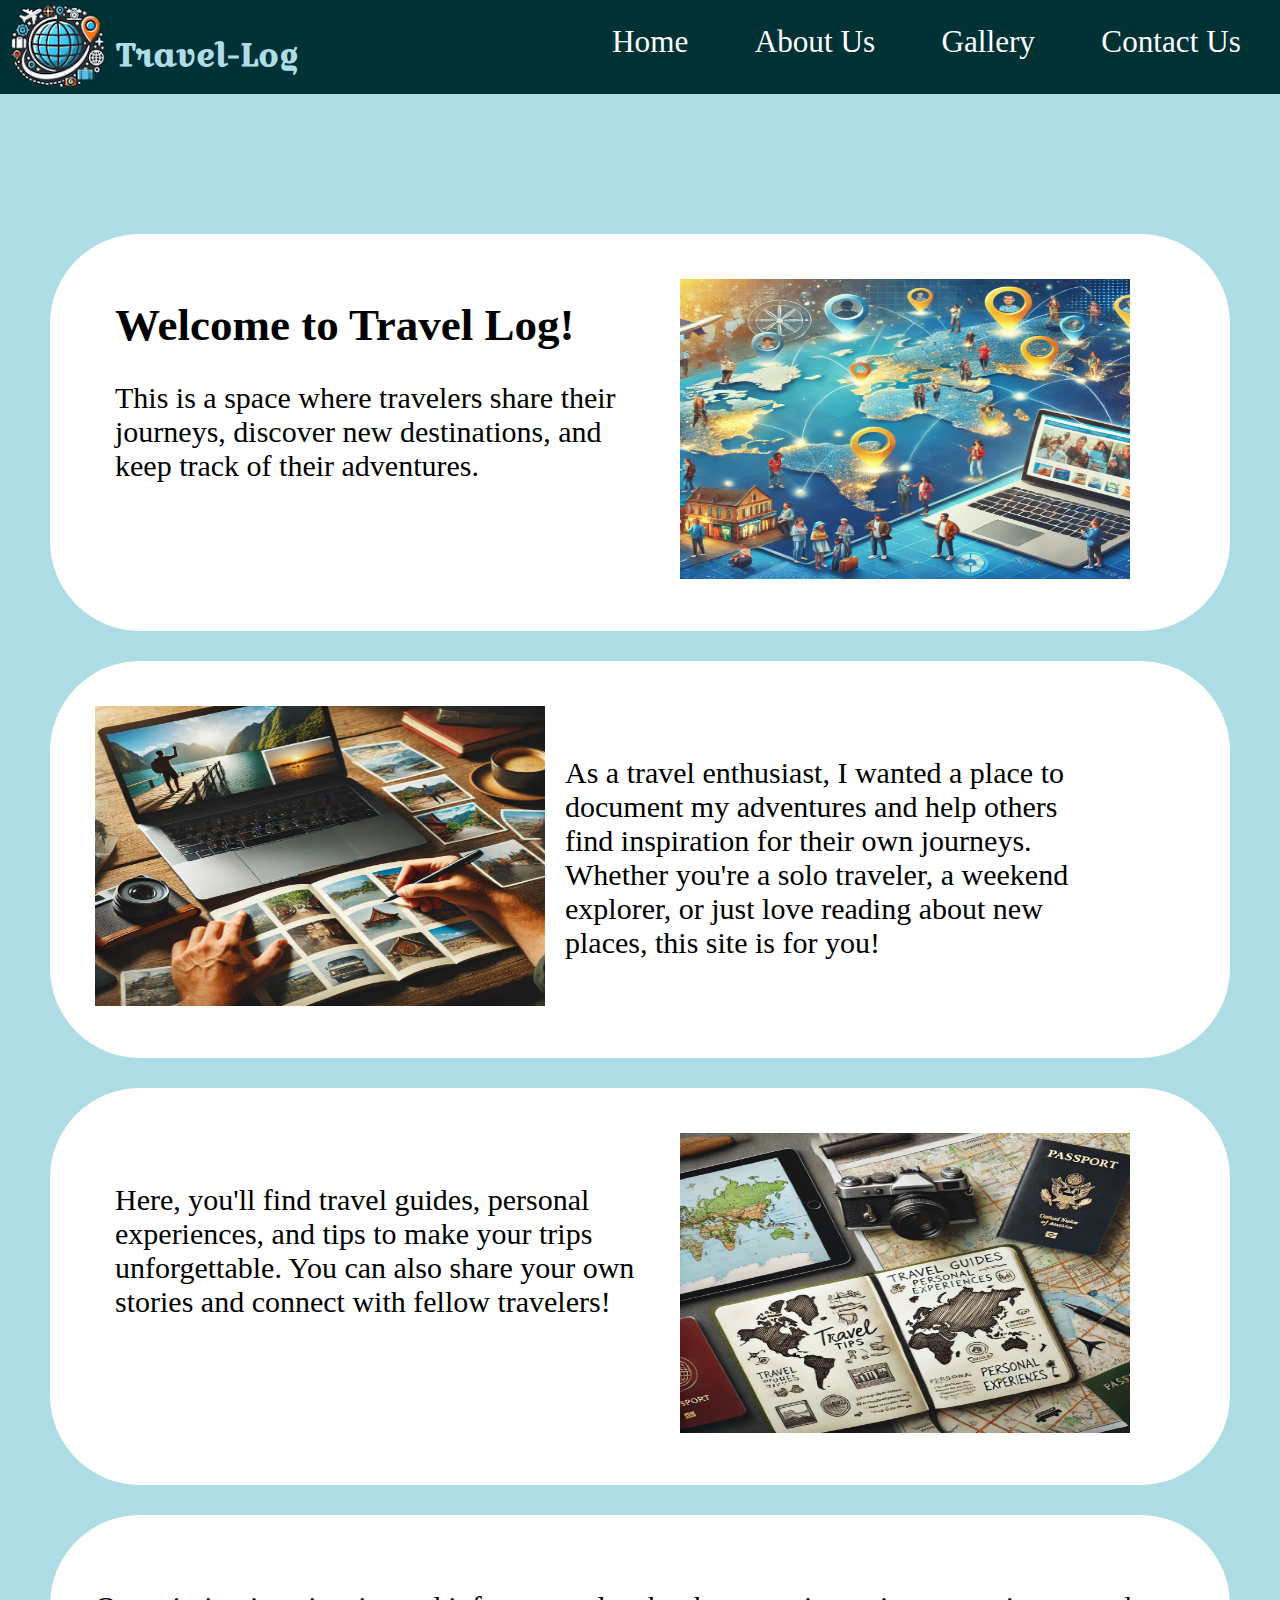
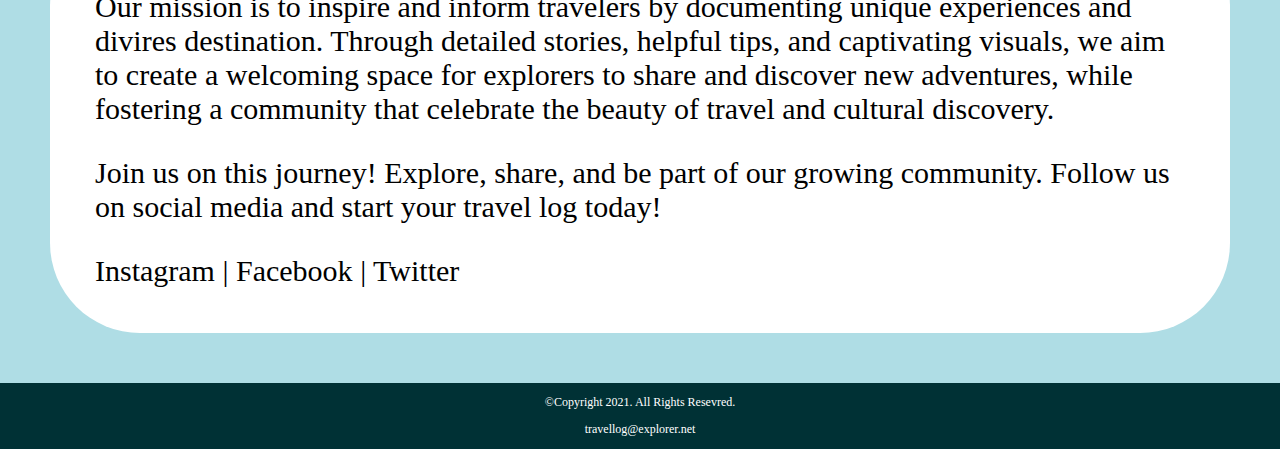
<file: about.html>
<!DOCTYPE html>
<!-- 
	This website template was created by: Alexie Dimasaca 
	Date edited: 03/07/2025
-->
<html lang="en">
<head>
	<title>Travel Log</title>
	<meta charset="utf-8">
	<meta name="viewport" content="width=device-width,initial-scale=1">
	<link rel="stylesheet" href="css/styles.css">
	<link href="https://fonts.googleapis.com/css2?family=Croissant+One&family=PT+Sans:ital,wght@0,400;0,700;1,400;1,700&display=swap" rel="stylesheet">
</head>
<body>

	<div id="container">
		

			<!-- Use the header area for the website name or logo -->
		<header>

			
				<div class="web-logo">
						<a href="index.html"><img src="images/travel-log-logo1.png" alt="Travel log logo" ></a> 
					</div>
					<div class="web-name">
						<h1> Travel-Log</h1>
					</div>

		</header>

		<!-- Use the nav area to add hyperlinks to other website -->

			<nav class="mobile" >
				<ul><li><a href="index.html"><img src="images/home-icon.png" alt="Home"></a></li>
					<li><a href="about.html"><img src="images/about-us-icon.png" alt="ABout US"></a></li>
					<li><a href="gallery.html"><img src="images/gallery-icon.png" alt="Gallery"></a></li>
					<li><a href="contact.html"><img src="images/contact-us-icon.png" alt="Contact US"></a></li>
				</ul>

			</nav>




		<nav class="tablet-desktop">
			<ul><li><a href="index.html">Home </a></li>
				<li><a href="about.html">About Us</a> </li>

				<li><a href="gallery.html">Gallery</a> </li>

				<li><a href="contact.html">Contact Us</a></li></ul>

		</nav>


		

		

		<!-- Use the main area to add the main conponent of the webpage -->
		<main>
			<div class="tablet-desktop about-container">
					<div class="paragraph-container">
						<div class="text-box-about">
							<h2>Welcome to Travel Log!</h2>
							<p>This is a space where travelers share their journeys, discover new destinations, and keep track of their adventures.</p>
						</div>
						<div><img src="images/world-connection.png" alt="world map"></div>
						
					</div>

					<div class="paragraph-container">
						<div><img src="images/laptop-travel.png" alt="Laptop travel booking"></div>
						<div class="text-box-about"><p>As a travel enthusiast, I wanted a place to document my adventures and help others find inspiration for their own journeys. Whether you're a solo traveler, a weekend explorer, or just love reading about new places, this site is for you!</p></div>
						
					</div>

					<div class="paragraph-container">
						<div class="text-box-about"><p>Here, you'll find travel guides, personal experiences, and tips to make your trips unforgettable. You can also share your own stories and connect with fellow travelers!</p></div>
						<div><img src="images/book-travel.png" alt="book for tips"></div>
						
					</div>

					<div class="paragraph-container">
						<div></div>
						<div>
							<p>Our mission is to inspire and inform travelers by documenting unique experiences and divires destination. Through detailed stories, helpful tips, and captivating visuals, we aim to create a welcoming space for explorers to share and discover new adventures, while fostering a community that celebrate the beauty of travel and cultural discovery.</p>

							<p>Join us on this journey! Explore, share, and be part of our growing community. Follow us on social media and start your travel log today!</p>

							<a href="https://instagram.com/travelblog" target="_blank">Instagram</a> | 
							<a href="https://facebook.com/travelblog" target="_blank">Facebook</a> | 
							<a href="https://twitter.com/travelblog" target="_blank">Twitter</a>
				

						</div>
						
					</div>

						
					
				
			</div>




			<!-- main content for Mobile viewport -->

			<div class="mobile mobile-about">
					<div class="paragraph-container">
						<div class="text-box-about">
							<h2>Welcome to Travel Log!</h2>
							<p>This is a space where travelers share their journeys, discover new destinations, and keep track of their adventures.</p>
						</div>
						
						
					</div>

					<div class="paragraph-container">
					
						<div class="text-box-about"><p>As a travel enthusiast, I wanted a place to document my adventures and help others find inspiration for their own journeys. Whether you're a solo traveler, a weekend explorer, or just love reading about new places, this site is for you!</p></div>
						
					</div>

					<div class="paragraph-container">
						<div class="text-box-about"><p>Here, you'll find travel guides, personal experiences, and tips to make your trips unforgettable. You can also share your own stories and connect with fellow travelers!</p></div>
						
						
					</div>

					<div class="paragraph-container">
						<div></div>
						<div>
							<p>Our mission is to inspire and inform travelers by documenting unique experiences and divires destination. Through detailed stories, helpful tips, and captivating visuals, we aim to create a welcoming space for explorers to share and discover new adventures, while fostering a community that celebrate the beauty of travel and cultural discovery.</p>

							<p>Join us on this journey! Explore, share, and be part of our growing community. Follow us on social media and start your travel log today!</p>

							<a href="https://instagram.com/travelblog" target="_blank">Instagram</a> | 
							<a href="https://facebook.com/travelblog" target="_blank">Facebook</a> | 
							<a href="https://twitter.com/travelblog" target="_blank">Twitter</a>
				

						</div>
						
					</div>

						
					
				
			</div>

		</main>

		<!-- Use the footer area to add webpage footer content -->
		<footer>
				<p>&copy;Copyright 2021. All Rights Resevred.</p>
				<p><a href="mailto:travellog@explorer.net">travellog@explorer.net</a></p>

		</footer>

	</div>
	
</body>
</html>
</file>
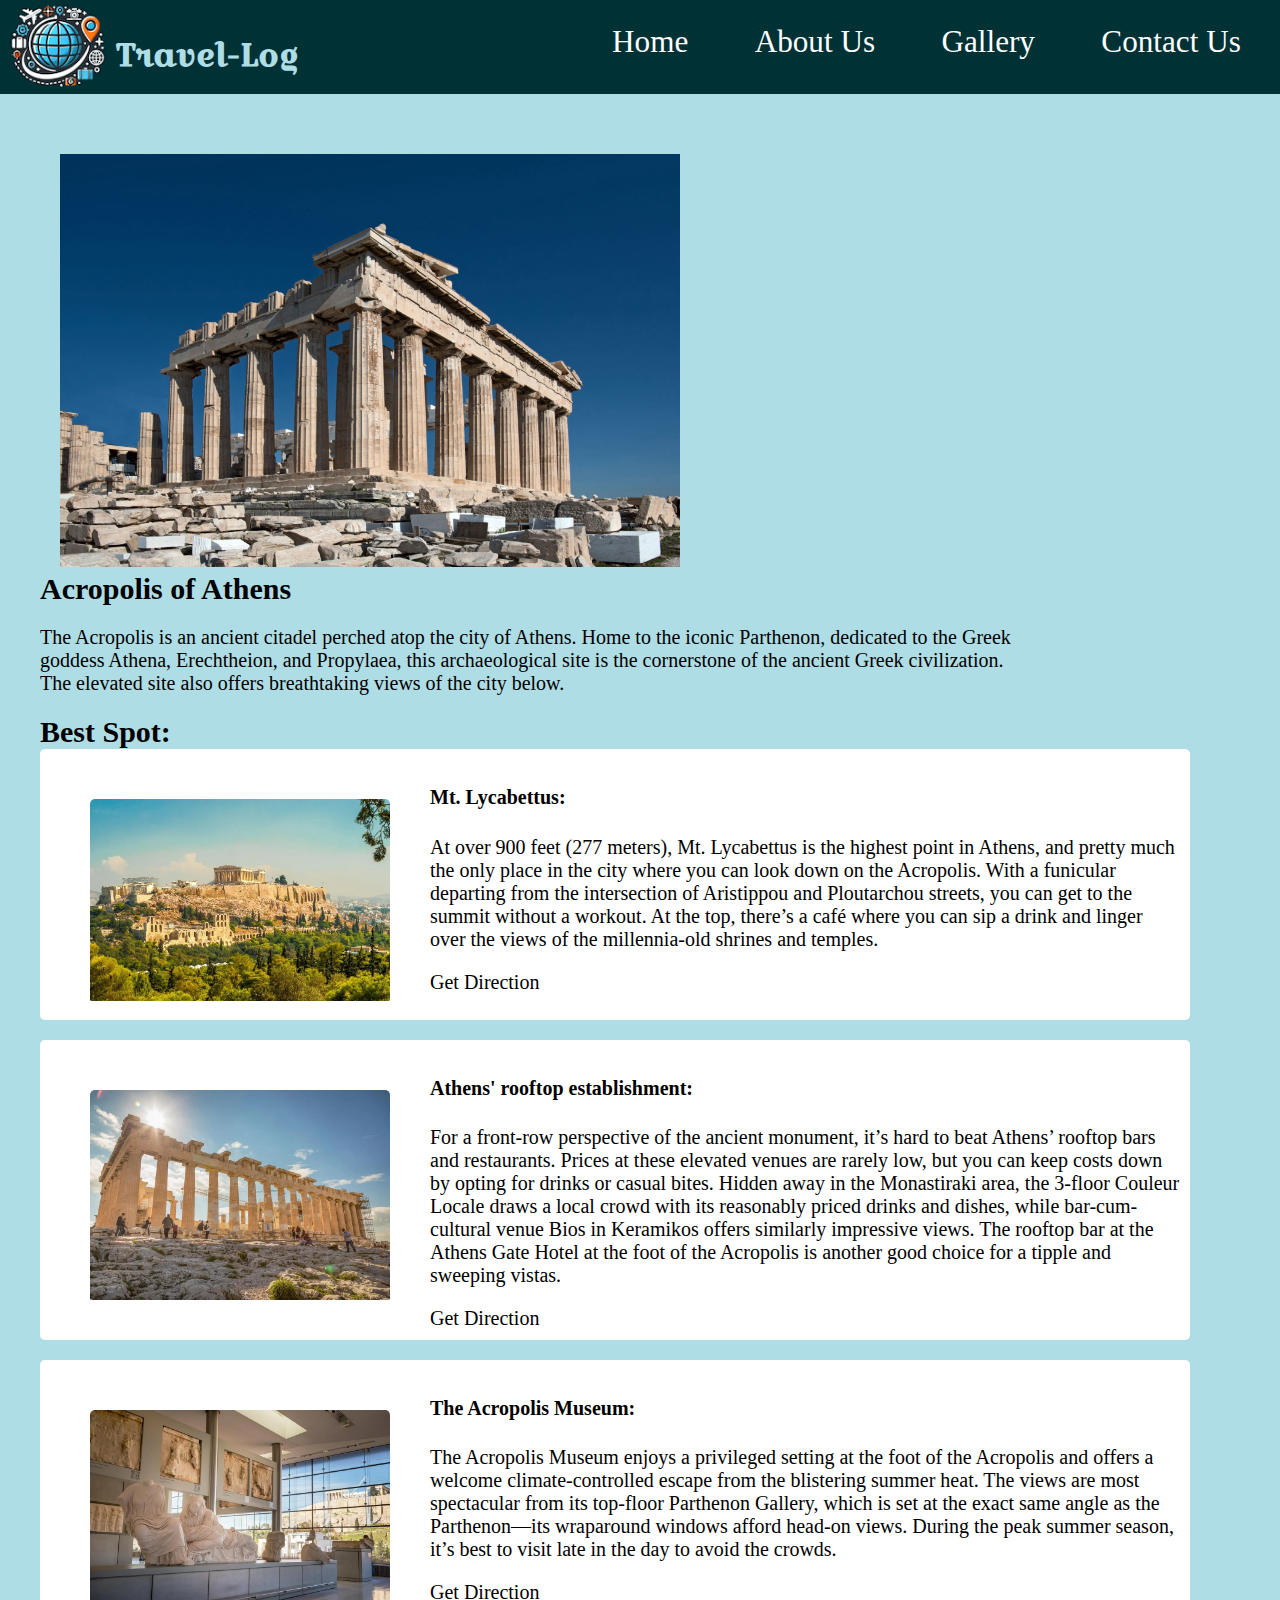
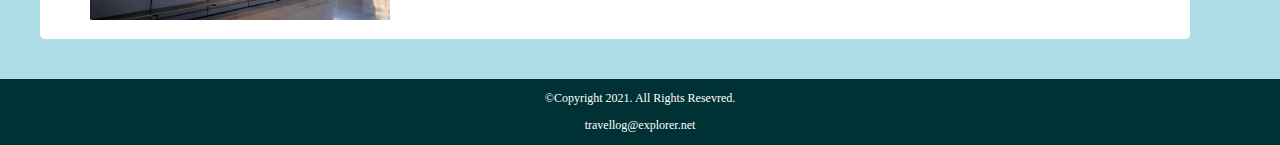
<file: acropolis-of-athens.html>
<!DOCTYPE html>
<!-- 
	This website template was created by: Alexie Dimasaca 
	Date edited: 03/07/2025
-->
<html lang="en">
<head>
	<title>Travel Log</title>
	<meta charset="utf-8">
	<meta name="viewport" content="width=device-width,initial-scale=1">
	<link rel="stylesheet" href="css/styles.css">
	<link href="https://fonts.googleapis.com/css2?family=Croissant+One&family=PT+Sans:ital,wght@0,400;0,700;1,400;1,700&display=swap" rel="stylesheet">
</head>
<body>

	

	<div id="container">

		
			<!-- Use the header area for the website name or logo -->

			<header>

				<div class="web-logo">
						<a href="index.html"><img src="images/travel-log-logo1.png" alt="Travel log logo" ></a> 
					</div>
					<div class="web-name">
						<h1> Travel-Log</h1>
					</div>

			</header>

			<!-- Use the nav area to add hyperlinks to other website -->
			<nav class="mobile" >
				<ul><li><a href="index.html"><img src="images/home-icon.png" alt="Home"></a></li>
					<li><a href="about.html"><img src="images/about-us-icon.png" alt="ABout US"></a></li>
					<li><a href="gallery.html"><img src="images/gallery-icon.png" alt="Gallery"></a></li>
					<li><a href="contact.html"><img src="images/contact-us-icon.png" alt="Contact US"></a></li>
				</ul>

			</nav>




			<nav class="tablet-desktop">
				<ul><li><a href="index.html">Home </a></li>
					<li><a href="about.html">About Us</a> </li>
					<li><a href="gallery.html">Gallery</a> </li>
					<li><a href="contact.html">Contact Us</a></li>
				</ul>

			</nav>
			


		<!-- Use the main area to add the main conponent of the webpage -->
		<main>


			<article>
				<img src="images/acropolis-of-athens.png" alt="Acropolis of Athens">
				<div id="article-format">
					<div class="article-description">
						<h2>Acropolis of Athens</h2>
						<p>The Acropolis is an ancient citadel perched atop the city of Athens. Home to the iconic Parthenon, dedicated to the Greek goddess Athena, Erechtheion, and Propylaea, this archaeological site is the cornerstone of the ancient Greek civilization. The elevated site also offers breathtaking views of the city below.</p>
						<h2> Best Spot:</h2>
					</div>	
					


					<div class="list-container">
						<div class="image-box">
							<img src="images/mt-lycabettus.png" alt="Mt. Lycabettus" >
						</div>
						<div class="text-box">
							<h4>Mt. Lycabettus:</h4>
							<p>At over 900 feet (277 meters), Mt. Lycabettus is the highest point in Athens, and pretty much the only place in the city where you can look down on the Acropolis. With a funicular departing from the intersection of Aristippou and Ploutarchou streets, you can get to the summit without a workout. At the top, there’s a café where you can sip a drink and linger over the views of the millennia-old shrines and temples.</p>

							<a href="https://maps.app.goo.gl/Wij5V96GNR6JKhBS8">Get Direction</a>
						</div>

					</div>
					<div class="list-container">
						<div class="image-box">
							<img src="images/athens-rooftop-establishment.png" alt="Athens' rooftop establishment" >
						</div>
						<div class="text-box">
							<h4>Athens' rooftop establishment:</h4>
							<p>For a front-row perspective of the ancient monument, it’s hard to beat Athens’ rooftop bars and restaurants. Prices at these elevated venues are rarely low, but you can keep costs down by opting for drinks or casual bites. Hidden away in the Monastiraki area, the 3-floor Couleur Locale draws a local crowd with its reasonably priced drinks and dishes, while bar-cum-cultural venue Bios in Keramikos offers similarly impressive views. The rooftop bar at the Athens Gate Hotel at the foot of the Acropolis is another good choice for a tipple and sweeping vistas.</p>
							

							<a href="https://maps.app.goo.gl/WuPuKYL8t7mjF2Jj8">Get Direction</a>
						</div>
					</div>
					<div class="list-container">
						<div class="image-box">
							<img src="images/acropolis-museum.png" alt="The Acropolis Museum" >
						</div>
						<div class="text-box">
							<h4>The Acropolis Museum:</h4>
							<p>The Acropolis Museum enjoys a privileged setting at the foot of the Acropolis and offers a welcome climate-controlled escape from the blistering summer heat. The views are most spectacular from its top-floor Parthenon Gallery, which is set at the exact same angle as the Parthenon—its wraparound windows afford head-on views. During the peak summer season, it’s best to visit late in the day to avoid the crowds.</p>
							
							<a href="https://maps.app.goo.gl/8tqtHGSKFBdhHuBXA">Get Direction</a>
						</div>
					</div>
				</div>
				
				
				
			</article>
			




			

		</main>

	</div>

		<!-- Use the footer area to add webpage footer content -->
		<footer>
				<p>&copy;Copyright 2021. All Rights Resevred.</p>
				<p><a href="mailto:travellog@explorer.net">travellog@explorer.net</a></p>
		</footer>

	
	
</body>
</html>
</file>
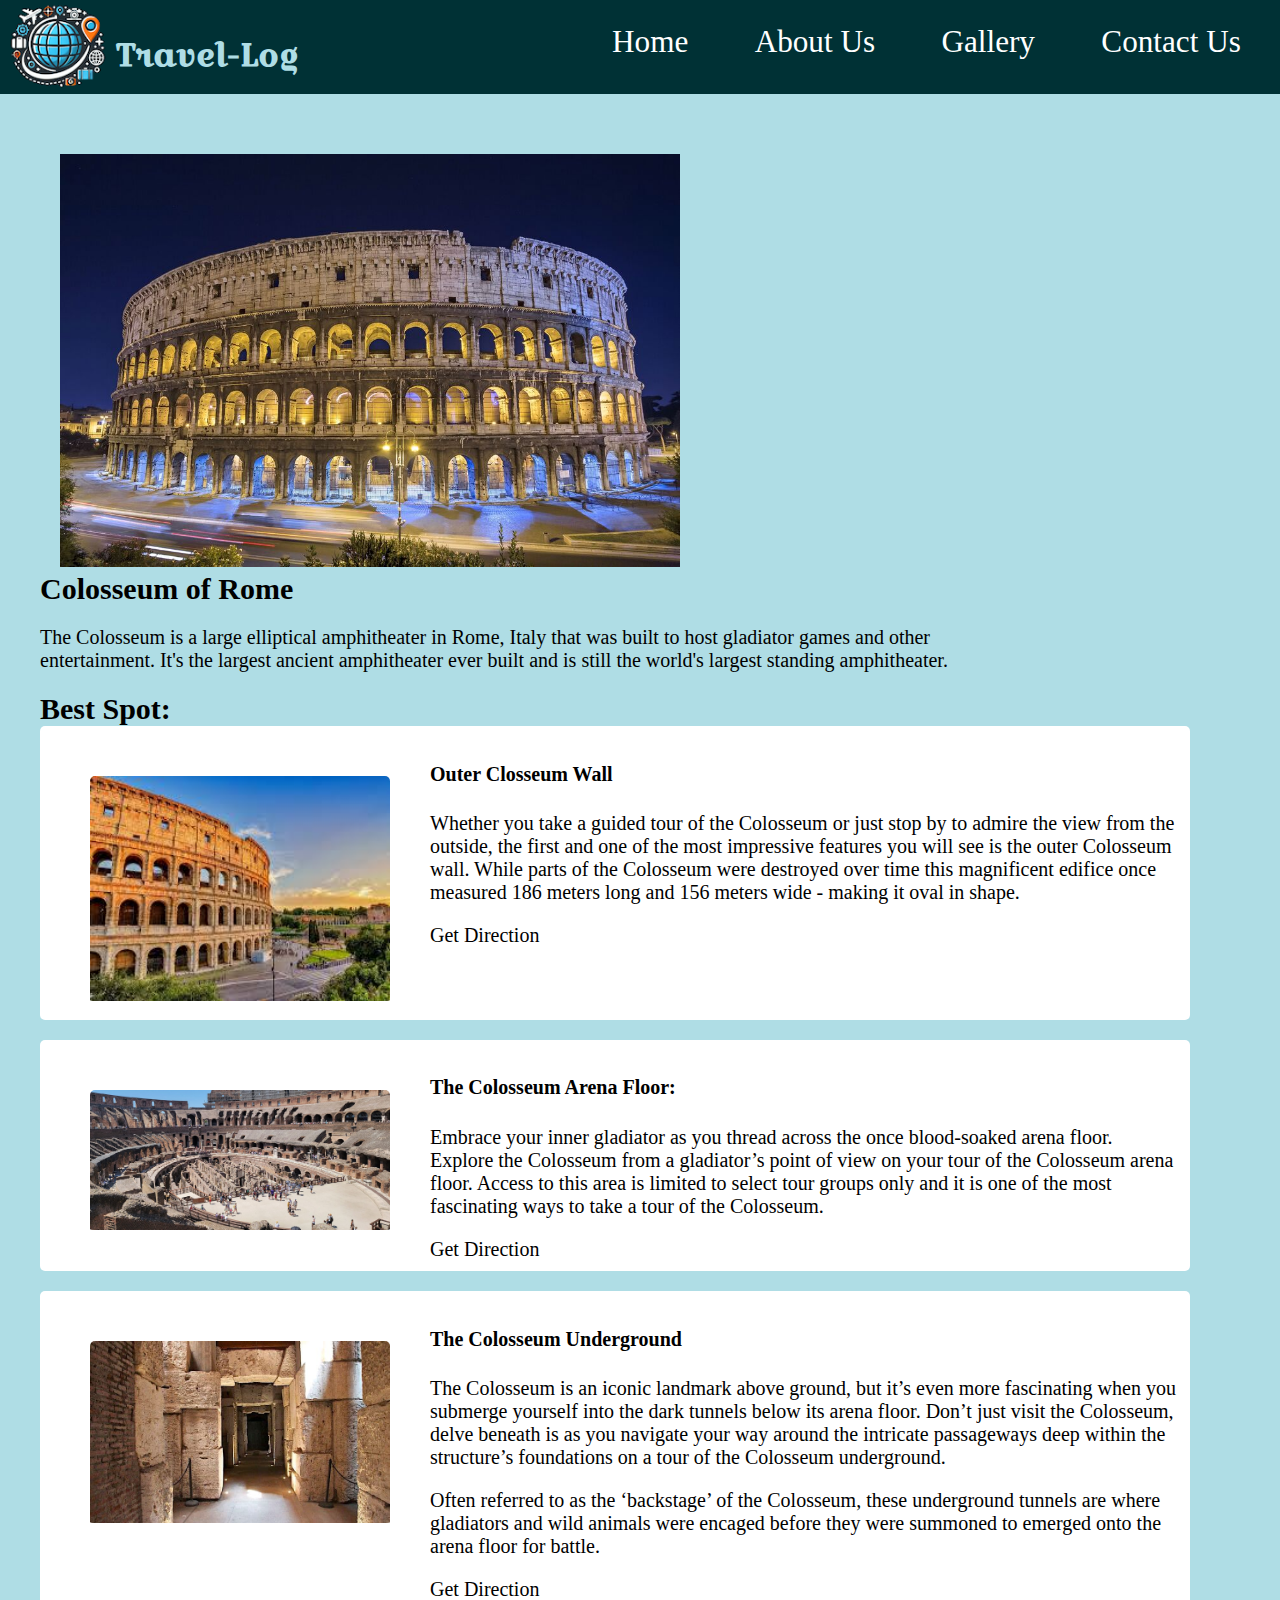
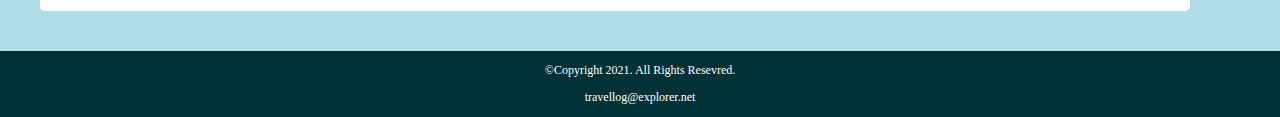
<file: colosseum-of-rome.html>
<!DOCTYPE html>
<!-- 
	This website template was created by: Alexie Dimasaca 
	Date edited: 03/07/2025
-->
<html lang="en">
<head>
	<title>Travel Log</title>
	<meta charset="utf-8">
	<meta name="viewport" content="width=device-width,initial-scale=1">
	<link rel="stylesheet" href="css/styles.css">
	<link href="https://fonts.googleapis.com/css2?family=Croissant+One&family=PT+Sans:ital,wght@0,400;0,700;1,400;1,700&display=swap" rel="stylesheet">
</head>
<body>

	

	<div id="container">

		
			<!-- Use the header area for the website name or logo -->

			<header>

				
					<div class="web-logo">
							<a href="index.html"><img src="images/travel-log-logo1.png" alt="Travel log logo" ></a> 
						</div>
						<div class="web-name">
							<h1> Travel-Log</h1>
						</div>

			</header>

			<!-- Use the nav area to add hyperlinks to other website -->
			<nav class="mobile" >
				<ul><li><a href="index.html"><img src="images/home-icon.png" alt="Home"></a></li>
					<li><a href="about.html"><img src="images/about-us-icon.png" alt="ABout US"></a></li>
					<li><a href="gallery.html"><img src="images/gallery-icon.png" alt="Gallery"></a></li>
					<li><a href="contact.html"><img src="images/contact-us-icon.png" alt="Contact US"></a></li>
				</ul>

			</nav>




			<nav class="tablet-desktop">
				<ul><li><a href="index.html">Home </a></li>
					<li><a href="about.html">About Us</a> </li>
					<li><a href="gallery.html">Gallery</a> </li>
					<li><a href="contact.html">Contact Us</a></li>
				</ul>

			</nav>
			
		


		<!-- Use the main area to add the main conponent of the webpage -->
		<main>


			<article>
				<img src="images/colosseum-rome.png" alt="Colosseum of rome">
				<div id="article-format">
					<div class="article-description">
						<h2>Colosseum of Rome</h2>
						<p>The Colosseum is a large elliptical amphitheater in Rome, Italy that was built to host gladiator games and other entertainment. It's the largest ancient amphitheater ever built and is still the world's largest standing amphitheater.  </p>
						<h2> Best Spot:</h2>
					</div>	
					


					<div class="list-container">
						<div class="image-box">
							<img src="images/outer-colosseum-wall.png" alt="Outer Colosseum Wall" >
						</div>
						<div class="text-box">
							<h4>Outer Closseum Wall</h4>
							<p>Whether you take a guided tour of the Colosseum or just stop by to admire the view from the outside, the first and one of the most impressive features you will see is the outer Colosseum wall. While parts of the Colosseum were destroyed over time this magnificent edifice once measured 186 meters long and 156 meters wide - making it oval in shape. </p>

							<a href="https://maps.app.goo.gl/4HQCa4huJqsgBRkg6">Get Direction</a>
						</div>

					</div>
					<div class="list-container">
						<div class="image-box">
							<img src="images/Colosseum-arena-floor.png" alt="THe Colosseum Arena Floor" >
						</div>
						<div class="text-box">
							<h4>The Colosseum Arena Floor:</h4>
							<p>Embrace your inner gladiator as you thread across the once blood-soaked arena floor. Explore the Colosseum from a gladiator’s point of view on your tour of the Colosseum arena floor. Access to this area is limited to select tour groups only and it is one of the most fascinating ways to take a tour of the Colosseum.</p>
							

							<a href="https://maps.app.goo.gl/4HQCa4huJqsgBRkg6">Get Direction</a>
						</div>
					</div>
					<div class="list-container">
						<div class="image-box">
							<img src="images/colosseum-underground.png" alt="The Colosseum Underground" >
						</div>
						<div class="text-box">
							<h4>The Colosseum Underground</h4>
							<p>The Colosseum is an iconic landmark above ground, but it’s even more fascinating when you submerge yourself into the dark tunnels below its arena floor. Don’t just visit the Colosseum, delve beneath is as you navigate your way around the intricate passageways deep within the structure’s foundations on a tour of the Colosseum underground. </p>
								<p>Often referred to as the ‘backstage’ of the Colosseum, these underground tunnels are where gladiators and wild animals were encaged before they were summoned to emerged onto the arena floor for battle.</p>
							
							<a href="https://maps.app.goo.gl/4HQCa4huJqsgBRkg6">Get Direction</a>
						</div>
					</div>
				</div>
				
				
				
			</article>
			




			

		</main>

	</div>

		<!-- Use the footer area to add webpage footer content -->
		<footer>
				<p>&copy;Copyright 2021. All Rights Resevred.</p>
				<p><a href="mailto:travellog@explorer.net">travellog@explorer.net</a></p>
		</footer>

	
	
</body>
</html>
</file>
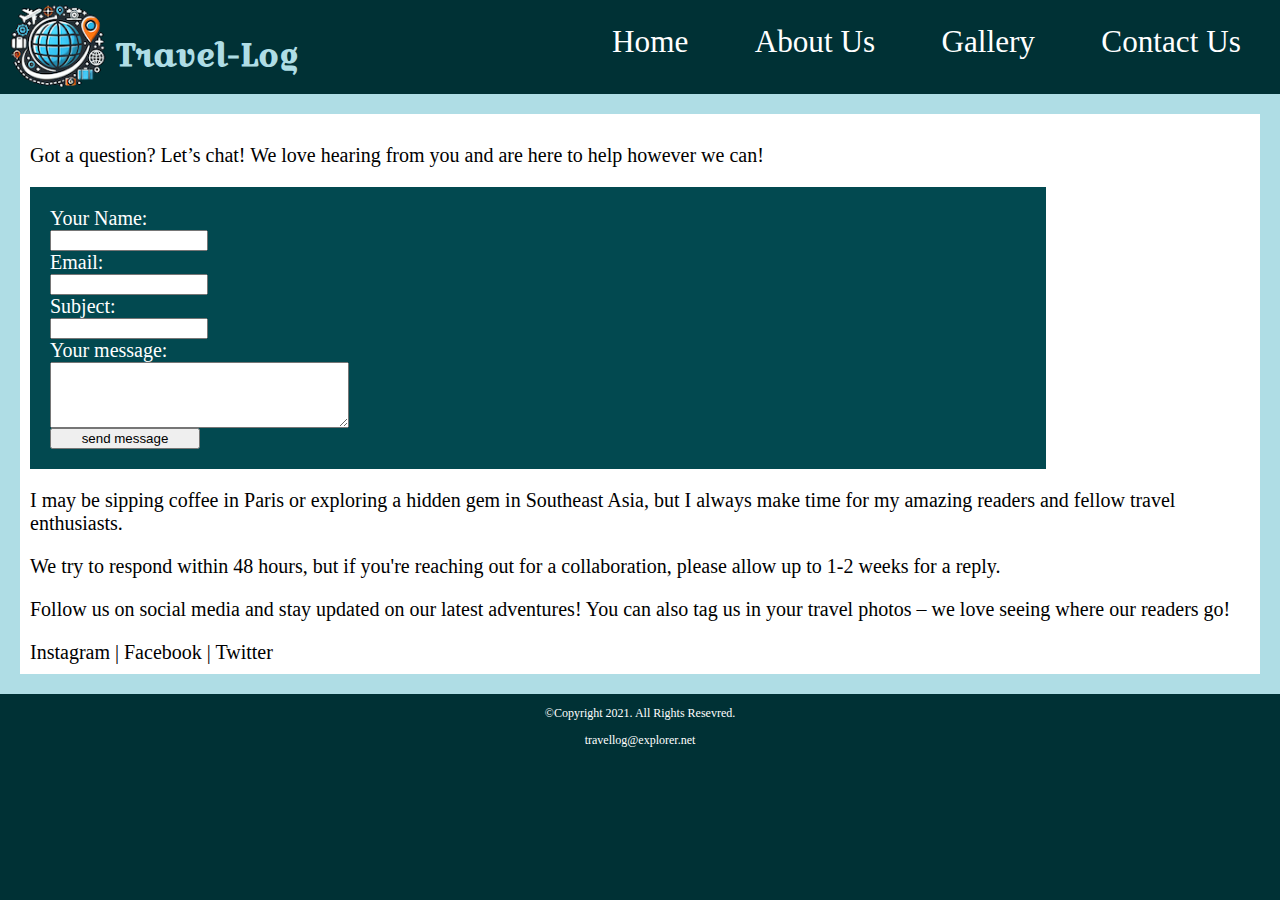
<file: contact.html>
<!DOCTYPE html>
<!-- 
	This website template was created by: Alexie Dimasaca 
	Date edited: 03/07/2025
-->
<html lang="en">
<head>
	<title>Travel Log</title>
	<meta charset="utf-8">
	<meta name="viewport" content="width=device-width,initial-scale=1">
	<link rel="stylesheet" href="css/styles.css">
	<link href="https://fonts.googleapis.com/css2?family=Croissant+One&family=PT+Sans:ital,wght@0,400;0,700;1,400;1,700&display=swap" rel="stylesheet">
</head>
<body>

	<div id="container">
		

			<!-- Use the header area for the website name or logo -->
		<header>

			
				<div class="web-logo">
						<a href="index.html"><img src="images/travel-log-logo1.png" alt="Travel log logo" ></a> 
					</div>
					<div class="web-name">
						<h1> Travel-Log</h1>
					</div>

		</header>

		<!-- Use the nav area to add hyperlinks to other website -->

			<nav class="mobile" >
				<ul><li><a href="index.html"><img src="images/home-icon.png" alt="Home"></a></li>
					<li><a href="about.html"><img src="images/about-us-icon.png" alt="ABout US"></a></li>
					<li><a href="gallery.html"><img src="images/gallery-icon.png" alt="Gallery"></a></li>
					<li><a href="contact.html"><img src="images/contact-us-icon.png" alt="Contact US"></a></li>
				</ul>

			</nav>




		<nav class="tablet-desktop">
			<ul><li><a href="index.html">Home </a></li>
				<li><a href="about.html">About Us</a> </li>

				<li><a href="gallery.html">Gallery</a> </li>

				<li><a href="contact.html">Contact Us</a></li></ul>

		</nav>


		

		

		<!-- Use the main area to add the main conponent of the webpage -->
		<main>
			<div class="paragraph-contact">
				<p>Got a question? Let’s chat! We love hearing from you and are here to help however we can!</p>
				<form>
				<label for="name">Your Name:</label>
				<input type="text" id = "name" name="name" required>

				<label for="email">Email:</label>
				<input type="email" id="email" name="email" required>

				<label for="subject">Subject:</label>
				<input type="text" id="subject" name="subject" required>

				<label for="message">Your message:</label>
				<textarea type="message" id="message" name="message" rows="4" required></textarea>

					<button type="submit">send message</button>

			</form>
				<p>I may be sipping coffee in Paris or exploring a hidden gem in Southeast Asia, but I always make time for my amazing readers and fellow travel enthusiasts.</p>
				<p>We try to respond within 48 hours, but if you're reaching out for a collaboration, please allow up to 1-2 weeks for a reply.</p>
				<p>Follow us on social media and stay updated on our latest adventures! You can also tag us in your travel photos – we love seeing where our readers go!</p>
				<a href="https://instagram.com/yourtravelblog" target="_blank">Instagram</a> | 
				<a href="https://facebook.com/yourtravelblog" target="_blank">Facebook</a> | 
				<a href="https://twitter.com/yourtravelblog" target="_blank">Twitter</a>

			</div>
			

		</main>

		<!-- Use the footer area to add webpage footer content -->
		<footer>
				<p>&copy;Copyright 2021. All Rights Resevred.</p>
				<p><a href="mailto:travellog@explorer.net">travellog@explorer.net</a></p>

		</footer>

	</div>
	
</body>
</html>
</file>
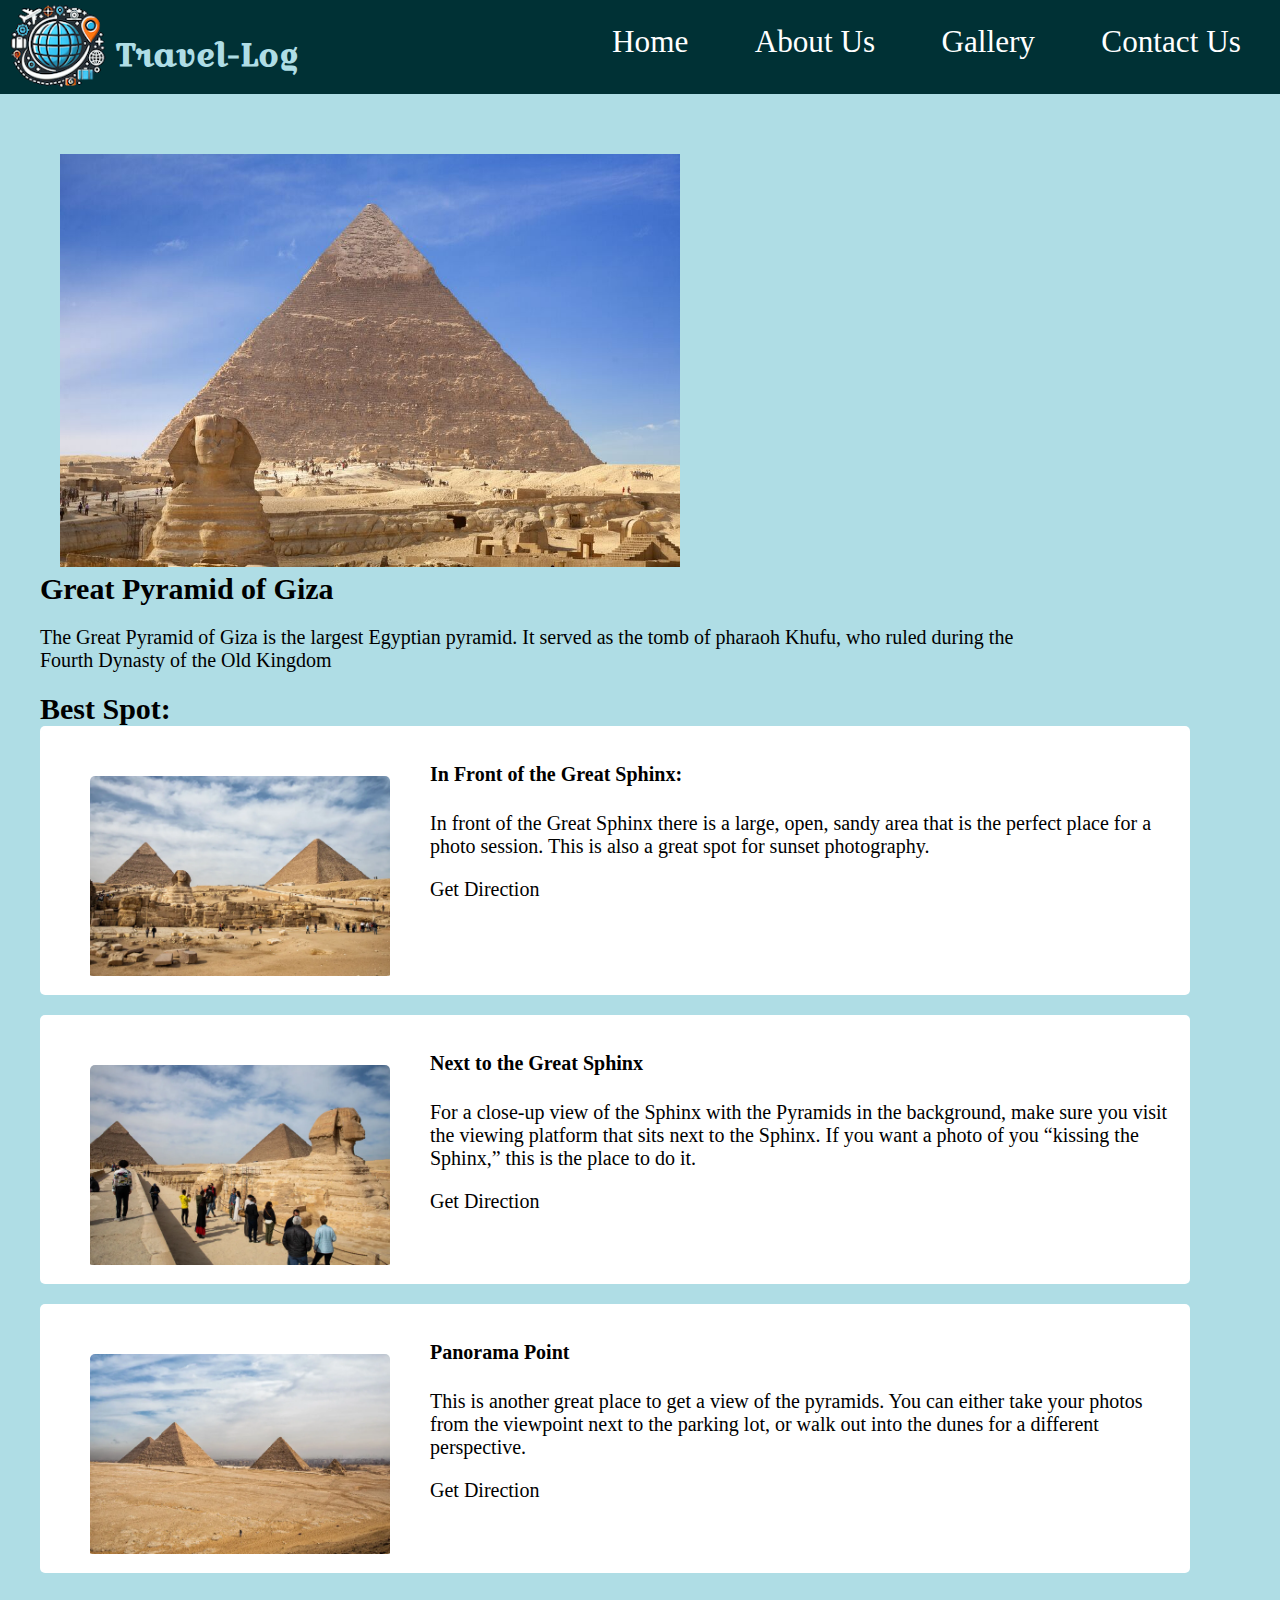
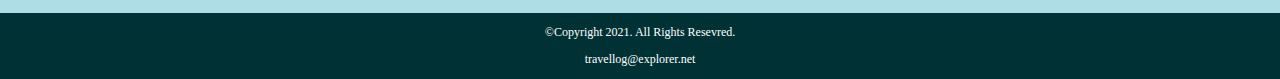
<file: great-pyramid-of-giza.html>
<!DOCTYPE html>
<!-- 
	This website template was created by: Alexie Dimasaca 
	Date edited: 03/07/2025
-->
<html lang="en">
<head>
	<title>Travel Log</title>
	<meta charset="utf-8">
	<meta name="viewport" content="width=device-width,initial-scale=1">
	<link rel="stylesheet" href="css/styles.css">
	<link href="https://fonts.googleapis.com/css2?family=Croissant+One&family=PT+Sans:ital,wght@0,400;0,700;1,400;1,700&display=swap" rel="stylesheet">
</head>
<body>

	

	<div id="container">

		
			<!-- Use the header area for the website name or logo -->

			<header>

				<div class="web-logo">
						<a href="index.html"><img src="images/travel-log-logo1.png" alt="Travel log logo" ></a> 
					</div>
					<div class="web-name">
						<h1> Travel-Log</h1>
					</div>

			</header>

			<!-- Use the nav area to add hyperlinks to other website -->
			<nav class="mobile" >
				<ul><li><a href="index.html"><img src="images/home-icon.png" alt="Home"></a></li>
					<li><a href="about.html"><img src="images/about-us-icon.png" alt="ABout US"></a></li>
					<li><a href="gallery.html"><img src="images/gallery-icon.png" alt="Gallery"></a></li>
					<li><a href="contact.html"><img src="images/contact-us-icon.png" alt="Contact US"></a></li>
				</ul>

			</nav>




			<nav class="tablet-desktop">
				<ul><li><a href="index.html">Home </a></li>
					<li><a href="about.html">About Us</a> </li>
					<li><a href="gallery.html">Gallery</a> </li>
					<li><a href="contact.html">Contact Us</a></li>
				</ul>

			</nav>
			


		<!-- Use the main area to add the main conponent of the webpage -->
		<main>


			<article>
				<img src="images/great-pyramid-of-giza.png" alt="Great Pryramid of Giza">
				<div id="article-format">
					<div class="article-description">
						<h2>Great Pyramid of Giza</h2>
						<p>The Great Pyramid of Giza is the largest Egyptian pyramid. It served as the tomb of pharaoh Khufu, who ruled during the Fourth Dynasty of the Old Kingdom</p>
						<h2> Best Spot:</h2>
					</div>	
					


					<div class="list-container">
						<div class="image-box">
							<img src="images/sphinx-and-pyramid.png" alt="Sphinx and the Pyramid" >
						</div>
						<div class="text-box">
							<h4>In Front of the Great Sphinx:</h4>
							<p>In front of the Great Sphinx there is a large, open, sandy area that is the perfect place for a photo session. This is also a great spot for sunset photography.</p>

							<a href="https://maps.app.goo.gl/RvnhDy8jdtqP1hxe6">Get Direction</a>
						</div>

					</div>
					<div class="list-container">
						<div class="image-box">
							<img src="images/great-sphinx.png" alt="Great Sphinx" >
						</div>
						<div class="text-box">
							<h4>Next to the Great Sphinx</h4>
							<p>For a close-up view of the Sphinx with the Pyramids in the background, make sure you visit the viewing platform that sits next to the Sphinx. If you want a photo of you “kissing the Sphinx,” this is the place to do it.</p>
							

							<a href="https://maps.app.goo.gl/WiCTR79VuAzJMeNX9">Get Direction</a>
						</div>
					</div>
					<div class="list-container">
						<div class="image-box">
							<img src="images/panorama-point.png" alt="Panorama Point" >
						</div>
						<div class="text-box">
							<h4>Panorama Point</h4>
							<p>This is another great place to get a view of the pyramids. You can either take your photos from the viewpoint next to the parking lot, or walk out into the dunes for a different perspective.</p>
							
							<a href="https://maps.app.goo.gl/8tqtHGSKFBdhHuBXA">Get Direction</a>
						</div>
					</div>
				</div>
				
				
				
			</article>
			




			

		</main>

	</div>

		<!-- Use the footer area to add webpage footer content -->
		<footer>
				<p>&copy;Copyright 2021. All Rights Resevred.</p>
				<p><a href="mailto:travellog@explorer.net">travellog@explorer.net</a></p>
		</footer>

	
	
</body>
</html>
</file>
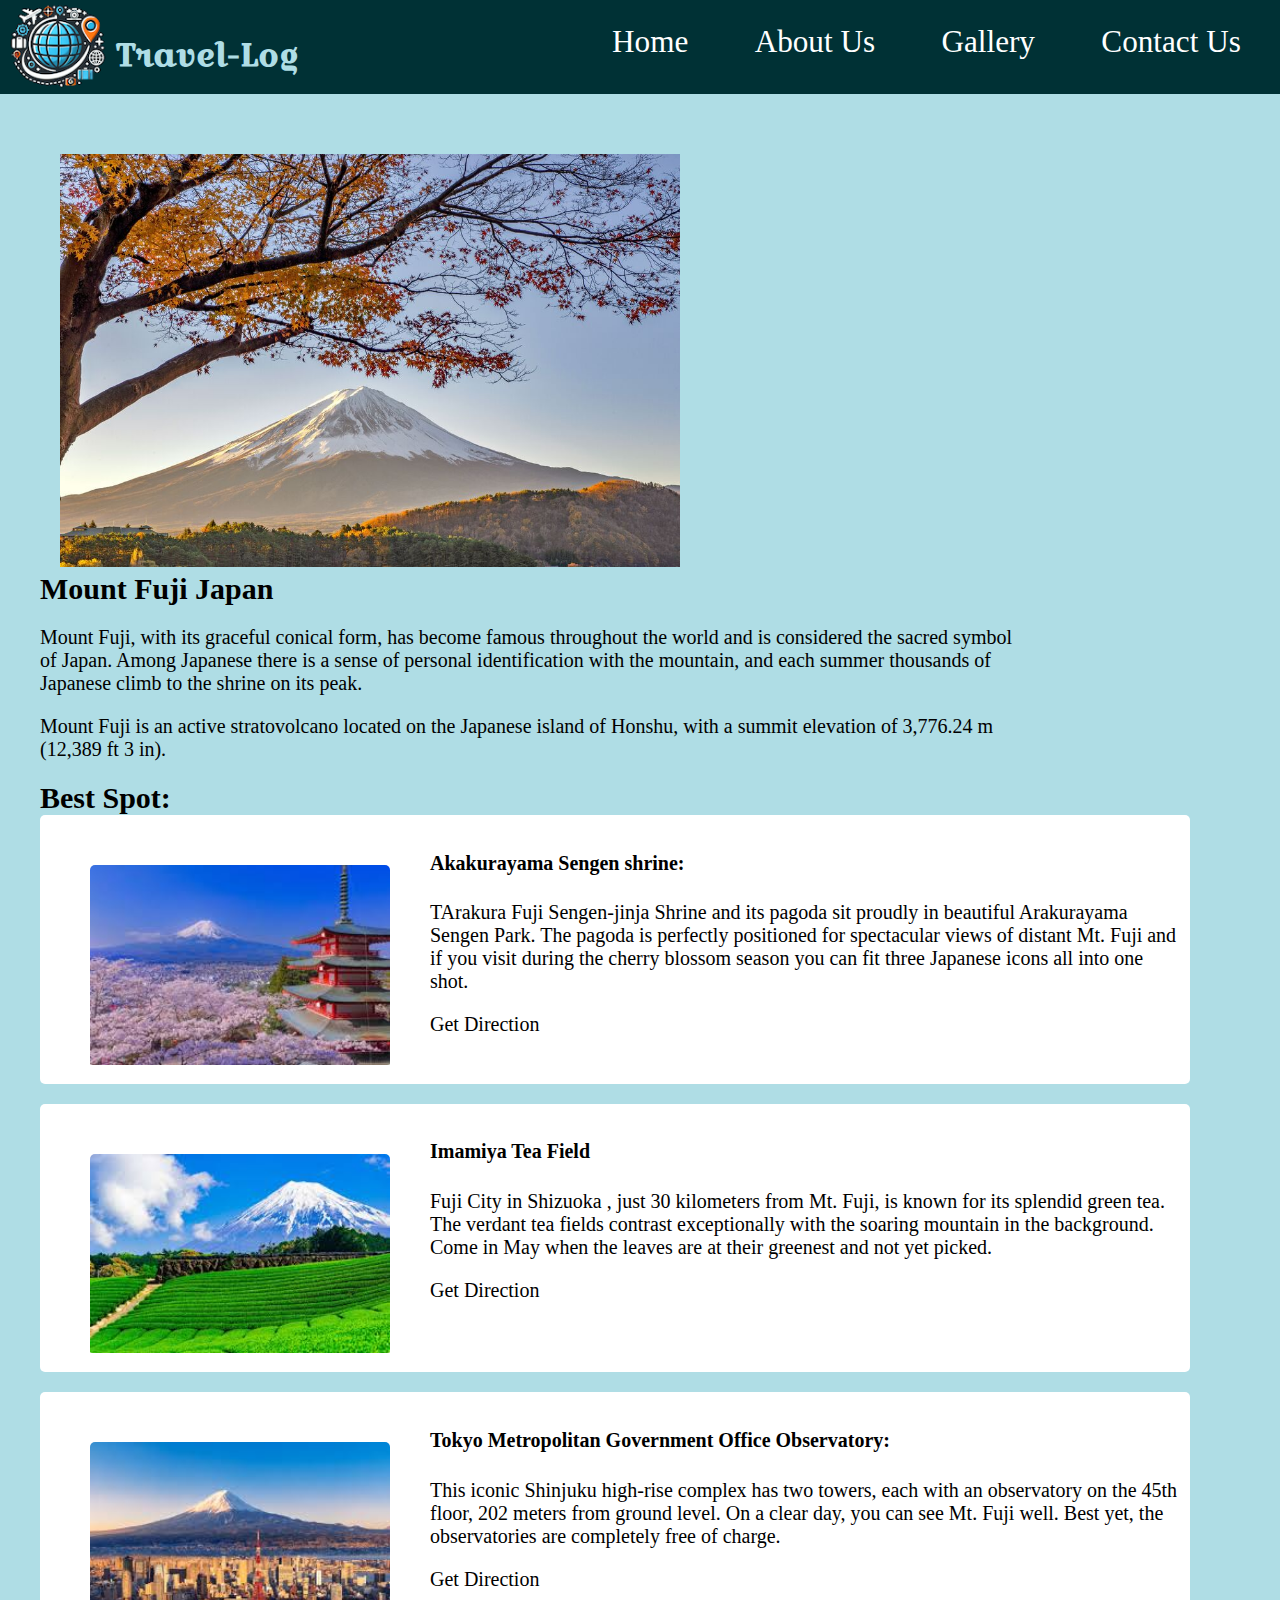
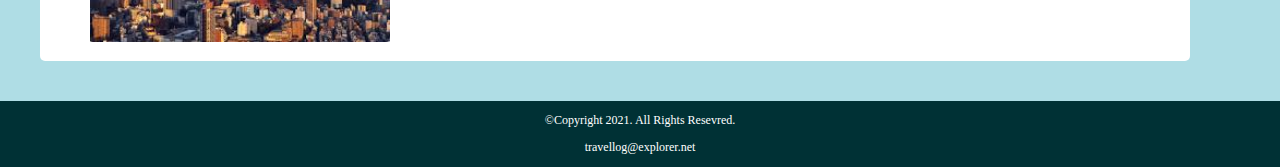
<file: mount-fuji-japan.html>
<!DOCTYPE html>
<!-- 
	This website template was created by: Alexie Dimasaca 
	Date edited: 03/07/2025
-->
<html lang="en">
<head>
	<title>Travel Log</title>
	<meta charset="utf-8">
	<meta name="viewport" content="width=device-width,initial-scale=1">
	<link rel="stylesheet" href="css/styles.css">
	<link href="https://fonts.googleapis.com/css2?family=Croissant+One&family=PT+Sans:ital,wght@0,400;0,700;1,400;1,700&display=swap" rel="stylesheet">
</head>
<body>

	

	<div id="container">

		
			<!-- Use the header area for the website name or logo -->

			<header>

				
				<div class="web-logo">
						<a href="index.html"><img src="images/travel-log-logo1.png" alt="Travel log logo" ></a> 
					</div>
					<div class="web-name">
						<h1> Travel-Log</h1>
					</div>

			</header>

			<!-- Use the nav area to add hyperlinks to other website -->
			<nav class="mobile" >
				<ul><li><a href="index.html"><img src="images/home-icon.png" alt="Home"></a></li>
					<li><a href="about.html"><img src="images/about-us-icon.png" alt="ABout US"></a></li>
					<li><a href="gallery.html"><img src="images/gallery-icon.png" alt="Gallery"></a></li>
					<li><a href="contact.html"><img src="images/contact-us-icon.png" alt="Contact US"></a></li>
				</ul>

			</nav>




			<nav class="tablet-desktop">
				<ul><li><a href="index.html">Home </a></li>
					<li><a href="about.html">About Us</a> </li>
					<li><a href="gallery.html">Gallery</a> </li>
					<li><a href="contact.html">Contact Us</a></li>
				</ul>

			</nav>
			
		


		<!-- Use the main area to add the main conponent of the webpage -->
		<main>


			<article>
				<img src="images/mount-fuji-japan.png" alt="Mount Fuji Japan">
				<div id="article-format">
					<div class="article-description">
						<h2>Mount Fuji Japan</h2>
						<p>Mount Fuji, with its graceful conical form, has become famous throughout the world and is considered the sacred symbol of Japan. Among Japanese there is a sense of personal identification with the mountain, and each summer thousands of Japanese climb to the shrine on its peak.</p>
						<p>Mount Fuji is an active stratovolcano located on the Japanese island of Honshu, with a summit elevation of 3,776.24 m (12,389 ft 3 in).</p>
						<h2> Best Spot:</h2>
					</div>	
					


					<div class="list-container">
						<div class="image-box">
							<img src="images/akakurayama-sengen-shrine.png" alt="Akakurayama Sengen shrine" >
						</div>
						<div class="text-box">
							<h4>Akakurayama Sengen shrine:</h4>
							<p>TArakura Fuji Sengen-jinja Shrine and its pagoda sit proudly in beautiful Arakurayama Sengen Park. The pagoda is perfectly positioned for spectacular views of distant Mt. Fuji and if you visit during the cherry blossom season you can fit three Japanese icons all into one shot.</p>

							<a href="https://maps.app.goo.gl/s8y6Ei9dZJUY5Loj8">Get Direction</a>
						</div>

					</div>
					<div class="list-container">
						<div class="image-box">
							<img src="images/imamiya-tea-field.png" alt="Imamiya Tea Field" >
						</div>
						<div class="text-box">
							<h4>Imamiya Tea Field</h4>
							<p>Fuji City in Shizuoka , just 30 kilometers from Mt. Fuji, is known for its splendid green tea. The verdant tea fields contrast exceptionally with the soaring mountain in the background. Come in May when the leaves are at their greenest and not yet picked.</p>
							

							<a href="https://maps.app.goo.gl/tpjJ8zJQkcs8CcAP6">Get Direction</a>
						</div>
					</div>
					<div class="list-container">
						<div class="image-box">
							<img src="images/Tokyo-Metropolitan-Government-Office-Observatory.png" alt="Tokyo Metropolitan Government Office Observatory" >
						</div>
						<div class="text-box">
							<h4>Tokyo Metropolitan Government Office Observatory:</h4>
							<p>This iconic Shinjuku high-rise complex has two towers, each with an observatory on the 45th floor, 202 meters from ground level. On a clear day, you can see Mt. Fuji well. Best yet, the observatories are completely free of charge.</p>
							
							<a href="https://maps.app.goo.gl/xrGDyhFzoFEH44Jd7">Get Direction</a>
						</div>
					</div>
				</div>
				
				
				
			</article>
			




			

		</main>

	</div>

		<!-- Use the footer area to add webpage footer content -->
		<footer>
				<p>&copy;Copyright 2021. All Rights Resevred.</p>
				<p><a href="mailto:travellog@explorer.net">travellog@explorer.net</a></p>
		</footer>

	
	
</body>
</html>
</file>
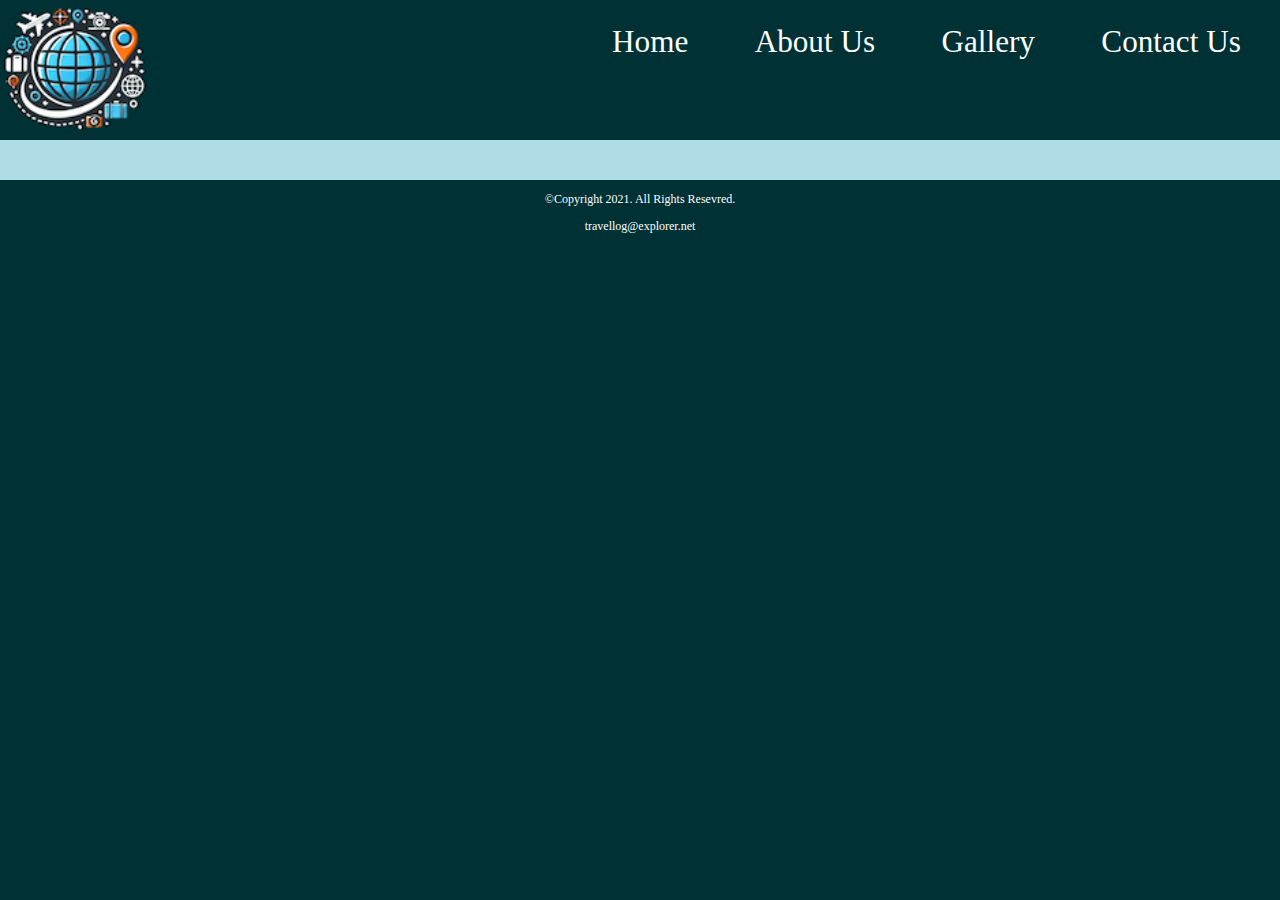
<file: template.html>
<!DOCTYPE html>
<!-- This website template was created by: Alexie Dimasaca -->
<html lang="en">
<head>
	<title>Travel Log</title>
	<meta charset="utf-8">
	<meta name="viewport" content="width=device-width,initial-scale=1">
	<link rel="stylesheet" href="css/styles.css">
	<link href="https://fonts.googleapis.com/css2?family=Croissant+One&family=PT+Sans:ital,wght@0,400;0,700;1,400;1,700&display=swap" rel="stylesheet">

</head>
<body>

	<div class="top-container">
		<!-- Use the header area for the website name or logo -->

		<header>

			
		<a href="index.html"><img src="images/travel-log-logo1.png" alt="Travel log logo" ></a> 


		</header>

		<!-- Use the nav area to add hyperlinks to other website -->
		<nav>
			<ul><li><a href="index.html">Home </a></li>
				<li><a href="about.html">About Us</a> </li>
				<li><a href="gallery.html">Gallery</a> </li>
				<li><a href="contact.html">Contact Us</a></li>
			</ul>

		</nav>
	</div>


	<div id="container">

		<!-- Use the main area to add the main conponent of the webpage -->
		<main>
			<div>

			</div>

		</main>

		<!-- Use the footer area to add webpage footer content -->
		<footer>
				<p>&copy;Copyright 2021. All Rights Resevred.</p>
				<p><a href="mailto:travellog@explorer.net">travellog@explorer.net</a></p>
		</footer>

	</div>
	
</body>
</html>
</file>
<file: css/styles.css>
/* 
submitted by: Alexie 
Date edited: 03/07/2025
File name: styles.css
*/




/* css reset */
body, header, nav, main, footer, h1,h2, div, img,ul{
	margin:0;
	padding:0;
	border: 0;

}


Body{
	background-color: #003135;

}

img{
	max-width: 100%;
}

header{
		float: left;
		padding-bottom: 0;
		position: static;
		display: flex;
		
	}


header{
	width: 100%;
	height: fit-content;
	float: left;
	top: 0;
	position: sticky;
	background-color: #003135;
}

header img{
	width: 150px;
	display: block;
	/*margin: 0 auto;
	padding-top: 3em;*/
	border-radius:5px ;
}
.web-name{
	padding: 0.5em;
	color: #afdde5;
	font-size: 1em;
	font-family: "Croissant One", serif;
	text-align: center;
	}
.web-logo{
		width: 50px;
		padding-left: 0.5em;
} 



/*style rules for Mobile view prot: navigation*/


nav ul{
	margin: 0;
	list-style: none;
	text-align: center;
	background-color: #afdde5;
}

nav li{
	display: inline-block;
	font-family: "francois one", serif;
	font-size: 5px;
	

}

nav li a{
	display: inline-block;
	padding: 0.5em 1em;
	text-decoration: none;
	color: #fff;
	font-size: 1.3em;
	border: none;

}

/* Style for mobile viewport */
.mobie:active{
	background-color: #003135;
}


.tablet-desktop{
	display: none;
}
.mobile{
	display: block;
	position: static;
	border-bottom: 1px solid #000;
}
.mobile img{
	width: 50px;
	height: auto;

}

/* style for  mobile viewport :main */
main{
	
	font-family: "PT san",serif;
	font-size: 1em;
	background-color: #afdde5;
	padding: 1em;
}
main a{
	text-decoration: none;
	color: #000;
}

.frame{
	border-bottom: 0.5px solid #000;
	padding: 2em 0;
}
/*style rules for mobile viewport : about page */
\
.mobile-about{
	background-color: #fff;
}

/* style for mobile view port: slideshow */
	.slideshow-container{
		position:relative;
		width: 100%;
		margin: auto;
		overflow: hidden;
	}
	.slides{
		display: flex;
		transition: transform 5s ease;
	}
	.slide{
		min-width: 100%;
		box-sizing: border-box;
	}
	.slide img{
		width: 100%;
		height: auto;
		display: block;

	}
	@keyframes slide{
		0% { transform: translateX(0); }
	      11.11% { transform: translateX(-100%); }  /* Adjusting for the first slide */
	      22.22% { transform: translateX(-200%); }
	      33.33% { transform: translateX(-300%); }
	      44.44% { transform: translateX(-400%); }
	      55.55% { transform: translateX(-500%); }
	      66.66% { transform: translateX(-600%); }
	      77.77% { transform: translateX(-700%); }
	      88.88% { transform: translateX(-800%); }
	      100% { transform: translateX(0); } /* Loop back to the start */
	}
	.slides{
		animation: slide 60s infinite;

	}
	.grid{
		display: inline-block;
		height: auto;
		flex-wrap: wrap;
		overflow-x: auto;
		gap:10px;
		
	}

	
	.frame{
		background-color: #f9f9f9;
		text-align: center;
		padding: 1em;
		margin: 1em auto;
		width: 80%;
		max-height: 20%;
		border-radius: 1.5em;
		font-size: 10px;
	}




/* style for mobile view :articles */

	article img{
			width: 100%;
			height: auto;
			

	}

	
	.image-box{
	border-bottom: 0.5px solid #000;



	}
	.image-box img{
		width: fit-content;
		justify-content: center;
		height: auto;
		border-radius: 5px;
		padding-bottom: 4px;
		
		
	}
	.text-box{
		max-width: 500px;
	

		
	}
	.list-container{
		display:inline-block;
		border-radius: 5px;
		padding: 10px;
		width: fit-content;
		background-color: #fff;
		margin-bottom: 1em;
	}
/* style for Slogan in Gallery.html */
	.slogan{
		font-size: 1em;
		text-align: center;
		width: fit-content;
		margin: 20px auto;
	}
/* Style rules for Mobile viewport: Contact page */

.paragraph-contact{
	background-color: #fff;
	padding: 0.5em;


}
form{
	background-color: #024950;
	display: grid;
	color: #fff;

}
#name, #email, #subject{
	width: 150px;
}


/**style for Footer */


footer p{
	font-size: 0.75em;
	text-align: center;
	color: #fff;
	padding: 0 1em;
}

footer p a{
	color: #fff;
	text-decoration: none;
}


	.map{
	border:2px solid #000;
	width: 95%;
	height: 50%
}


/* This is media querry for Tablet Viewport */

@media screen and (min-width:630px), print{

	.tablet-desktop{
		display: block;
	}
	.mobile{
		display: none;
	}
	header{
		justify-content: center;
	}
	nav li{
		font-size: 1.5em;
		
	}
	nav li a{
		color: #000;
	}
	
	.grid{
		display: flex;
	}
	.frame{
		width: 35%;
	}



	article img{

		width: 50%;
		margin: 2em 2em auto;

	}
	#article-format{
		width: 100%;
		
	}
	.article-description{
		padding-left: 1em;
	}

	.list-container{
		display: inline-block;
		border: none;	
	}
	
	.image-box img{
		width: 600px;


	}
	.image-box{
		border: none;
	}
	
	.text-box{
		
		max-width: 750px;
	}
/*this is style for tablet viewport for about page */

.about-container{
	width: 100%;
	padding-top: 3em;
	font-size: 1.5em;
	

}
.text-box-about{
	width: 50%;
	padding:20px;
}
.paragraph-container{
	display: flex;
	border-radius: 3em;
	background-color: #fff;
	width: fit-content;
	height: auto;
	padding: 1.5em;
	margin: 1em;
}


.paragraph-container img{
	width:450px;
	height: 300px;
	
}


/* style for table viewport; contact page */

#message{

	width: 30%;
}
button{
	width: 150px;
	height: auto;
}
form{
	width: 80%;
	padding: 1em;
}




}


/* Style for Desktop Viewport */

@media screen and (min-width:1020px), print{

	.tablet-desktop{
		display: block;
	}
	.mobile{
		display: none;
	}

	

	header{
		width: fit-content;
		height: fit-content;
		text-align: center;
		float: left;
		padding: 0;
		position: static;
		display: flex;
		
	}
	.web-name{
		padding: 2em 0.5em 0.5em 0.5em;
	}
	.web-logo{
		width: 100px;
		padding-left: 0.5em;
	}
	
	/*style rules for  Desktop Viewport navigation*/

	nav{
		
		width: fit-content;
		float: right;
		margin: 0.5em 0.5em 0 0;

		
	}

		
	nav ul{
		text-align: right;
		background-color: #003135;
	}

	nav li{
		display: inline-block;
		font-size: 1.5em;
		border: none;

	}
	nav li a{
		color: #fff;
	}

	nav li a:hover{
			color: #964734;
			background-color: #fff;
		}
/* this is Style rules for Desktop viewport main */

	main a:hover{
		background-color: #964734;
		font: bold;
		font-size: 1.2em;
	}
	main{
		clear: left;
		text-align: left;
		

		font-size: 1.25em;
	}
	.family-photo{
		width: 100%;
	}
	.frame img{
		height: 200px;
		width: 100%;
	}


	.frame{
		width: 350px;
		max-height: 500px;
		font-size: 20px;
		
	}
	.grid{
		display: flex;
	}

/*this is style for DEsktop viewport for about page */

.about-container{
	width: 100%;
	padding-top: 3em;
	font-size: 1.5em;
	

}
.text-box-about{
	width: 50%;
	padding:20px;
}
.paragraph-container{
	display: flex;
	border-radius: 3em;
	background-color: #fff;
	width: fit-content;
	height: auto;
	padding: 1.5em;
	margin: 1em;
}


.paragraph-container img{
	width:450px;
	height: 300px;
	
}
/* This is style rule for Desktop viewport Article page */

	article img{

		width: 50%;
		margin: 2em 2em auto;

	}
	#article-format{
		width: 100%;
		
	}
	.article-description{
		width:80%	}
	.list-container{
		display: flex;
		margin-left: 1em;
	}
	.image-box{
		border: none;
	}
	
	.image-box img{
		width: 300px;
		

	}
	


	/* style for slideshow */
	.slideshow-container{
		
		max-width: 70%;
			}

/* style for Slogan in Gallery.html */
	.slogan{
		font-size: 2.5em;
		
	


}

/* style rule for desktop viewport: contact page */

#message{

	width: 30%;
}
button{
	width: 150px;
	height: auto;
}
button:hover{
	background-color: #964734;
	color: #fff;
}
form{
	width: 80%;
	padding: 1em;
}


}



/*style for large viewport */

@media screen and (min-width:1921px){


	#container{
		width: 1920px;

		margin: 0 auto;
	}
}
</file>
